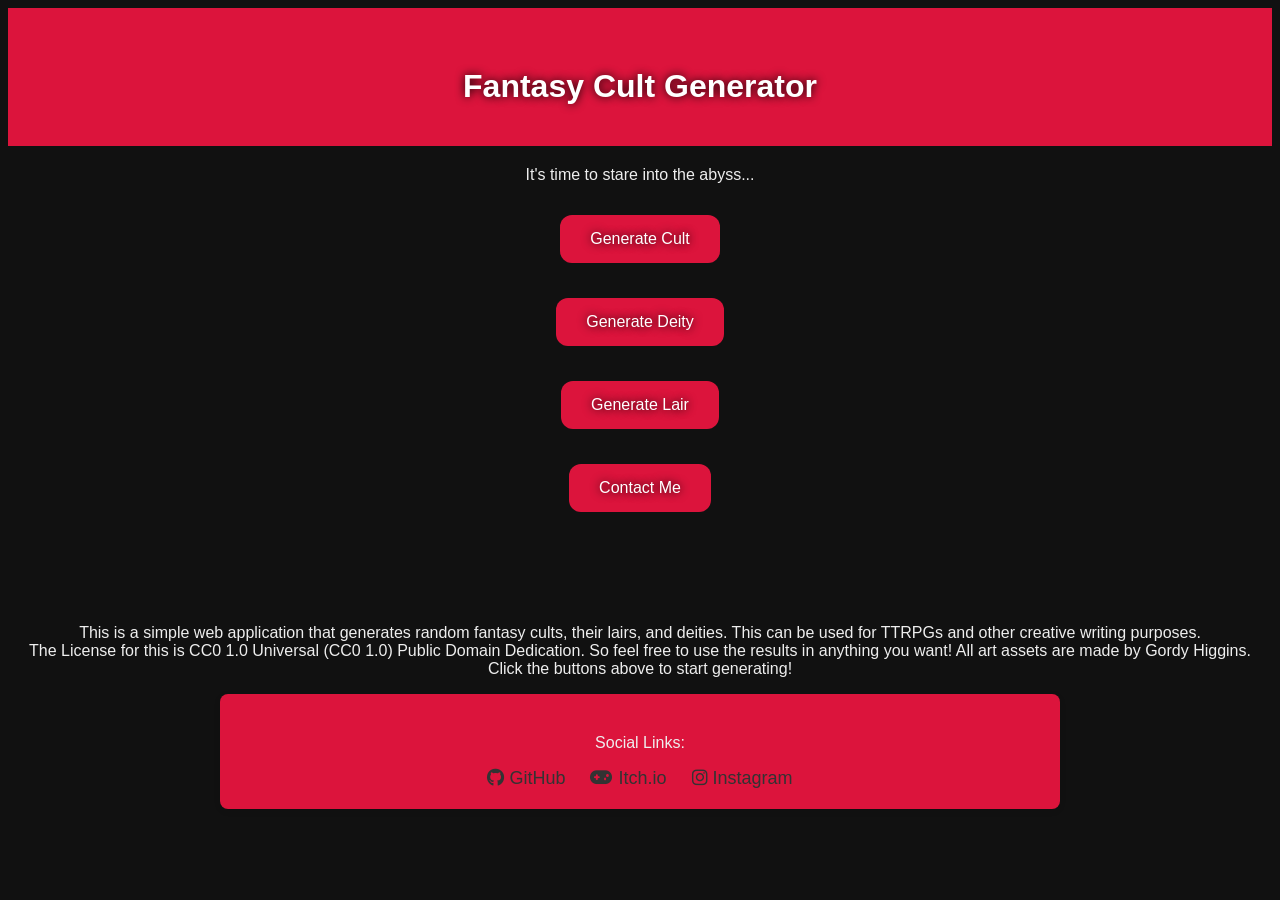
<file: index.html>
<!DOCTYPE html>
<html lang="en">

<head>
    <meta charset="UTF-8">
    <title>Fantasy Cult Generator</title>
    <link rel="stylesheet" href="style.css">
    <link rel="icon" type="image/png" href="Images/Website_Icon.png">
</head>

<div id="mainPage">

    <body>
        <header class="pageHeader">
            <h1>Fantasy Cult Generator</h1>
        </header>
        <p>It's time to stare into the abyss...</p>
        <a href="generate.html" class="button">Generate Cult</a>
        <br>
        <a href="generate_god.html" class="button">Generate Deity</a>
        <br>
        <a href="generate_lair.html" class="button">Generate Lair</a>
        <br>
        <a href="contact_me.html" class="button">Contact Me</a>
    </body>

    <body>
        <br>
        <br>
        <br>
        <br>
        <br>
        <div>
            <p>
                This is a simple web application that generates random fantasy cults, their lairs, and deities. This can
                be
                used for TTRPGs and other creative writing purposes.
                <br>
                The License for this is CC0 1.0 Universal (CC0 1.0) Public Domain Dedication. So feel free to use the
                results in anything you want! All art assets are made by Gordy Higgins.
                <br>
                Click the buttons above to start generating!
            </p>
            <!--add socials and contact me links here-->

            <footer class="footer-box">
                <link rel="stylesheet" href="https://cdnjs.cloudflare.com/ajax/libs/font-awesome/6.4.0/css/all.min.css">
                <p>Social Links:</p>
                <ul class="social-links">
                    <li>
                        <a href="https://github.com/RoadBloccer" target="_blank">
                            <i class="fab fa-github"></i> GitHub
                        </a>
                    </li>
                    <li>
                        <a href="https://gordyh.itch.io/" target="_blank">
                            <i class="fa fa-gamepad"></i> Itch.io
                        </a>
                    </li>
                    <li>
                        <a href="https://www.instagram.com/road_bloccer/" target="_blank">
                            <i class="fab fa-instagram"></i> Instagram
                        </a>
                    </li>
                </ul>
            </footer>
        </div>
    </body> <!--Add three buttons, one to my Insta, one to github and one to Gorddy Higgins itch-->
</div>
<!--Add buttons to traverse pages on each page-->
<!--Pages: Main, Cult, Lair, God/Gods, add contact me page with social links-->

</html>
</file>
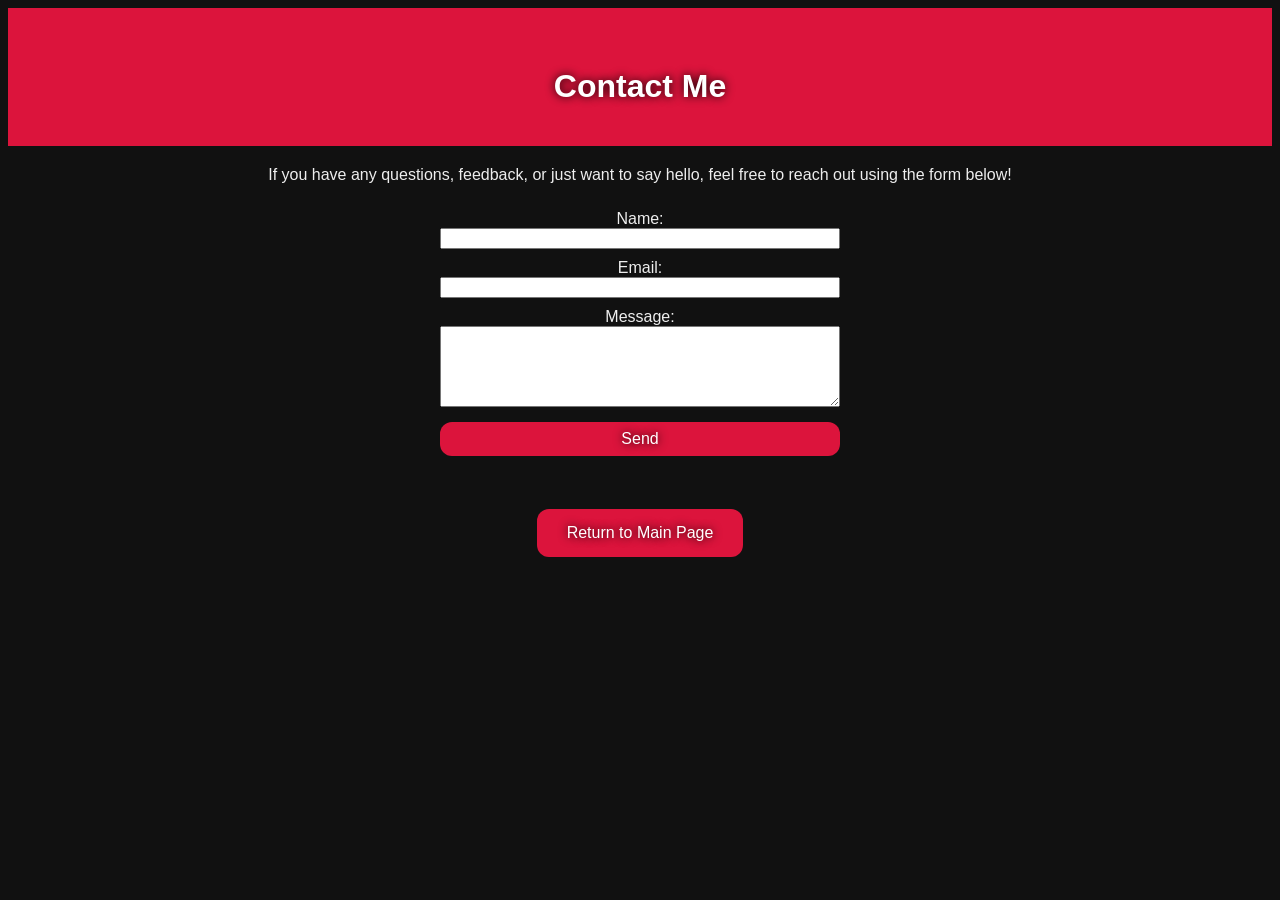
<file: contact_me.html>
<!DOCTYPE html>
<html lang="en">

<head>
    <meta charset="UTF-8">
    <title>Contact Me</title>
    <!--Add user ability to input their own name/goal/etc? basically add user input/validation-->
    <link rel="stylesheet" href="style.css"><!--Also add each result as an individual button, to reroll-->
    <link rel="icon" type="image/png" href="Images/Website_Icon.png">
</head>

<body>
    <header class="pageHeader">
        <h1>Contact Me</h1>
    </header>
    <p>If you have any questions, feedback, or just want to say hello, feel free to reach out using the form below!</p>
    <form id="contactForm">
        <label for="name">Name:</label>
        <input type="text" id="name" name="name" required>

        <label for="email">Email:</label>
        <input type="email" id="email" name="email" required>

        <label for="message">Message:</label>
        <textarea id="message" name="message" rows="5" required></textarea>

        <button type="submit">Send</button>

        <div id="formErrors" class="hide">
            <ul></ul>
        </div>
    </form>
    <br>
    <a href="index.html" class="button">Return to Main Page</a>
</body>

<script>
    document.getElementById("contactForm").addEventListener("submit", function (event) {
        event.preventDefault(); // prevent form submission

        const name = document.getElementById("name");
        const email = document.getElementById("email");
        const subject = document.getElementById("subject");
        const message = document.getElementById("message");

        const errors = [];
        const formErrorsDiv = document.getElementById("formErrors");
        const errorList = formErrorsDiv.querySelector("ul");
        errorList.innerHTML = ""; // clear previous errors

        // Reset error styles
        [name, email, subject, message].forEach(input => input.classList.remove("error"));

        // Name validation
        if (name.value.trim().length < 1) {
            errors.push("Name is required.");
            name.classList.add("error");
        }

        // Email validation
        const emailRegex = /^[^@\s]+@[^@\s]+\.[^@\s]+$/;
        if (!emailRegex.test(email.value)) {
            errors.push("Valid email is required.");
            email.classList.add("error");
        }

        // Subject validation
        if (subject.value.trim().length < 1) {
            errors.push("Subject is required.");
            subject.classList.add("error");
        }

        // Message validation
        if (message.value.trim().length < 10) {
            errors.push("Message must be at least 10 characters long.");
            message.classList.add("error");
        }

        // Display errors or submit
        if (errors.length > 0) {
            formErrorsDiv.classList.remove("hide");
            errors.forEach(msg => {
                const li = document.createElement("li");
                li.textContent = msg;
                errorList.appendChild(li);
            });
        } else {
            formErrorsDiv.classList.add("hide");
            alert("Form submitted successfully!");
            // Here you could send data via AJAX or allow form submission
        }
    });
</script>

</html>
</file>
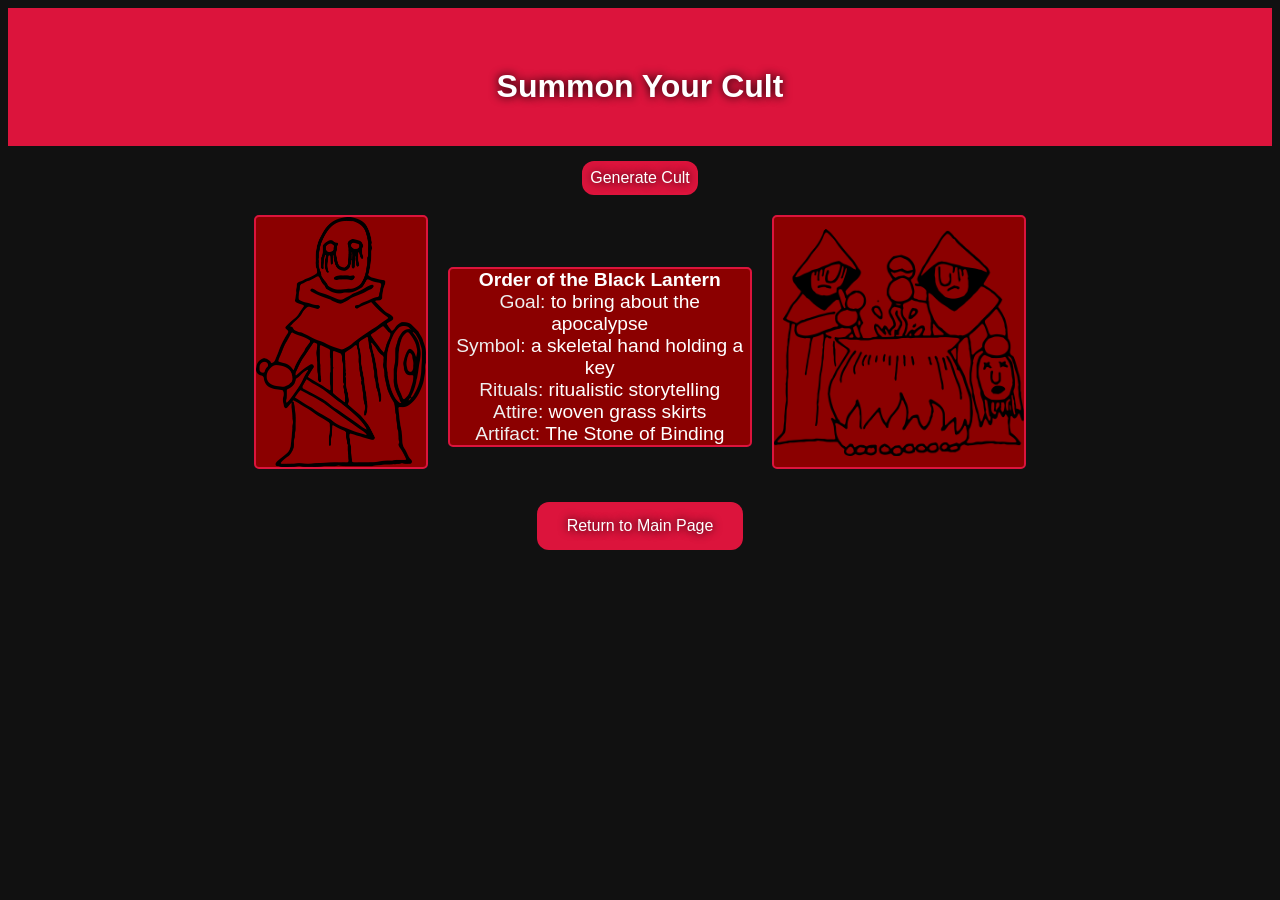
<file: generate.html>
<!DOCTYPE html>
<html lang="en">

<head>
    <meta charset="UTF-8">
    <title>Cult Generator</title>
    <!--Add user ability to input their own name/goal/etc? basically add user input/validation-->
    <link rel="stylesheet" href="style.css"><!--Also add each result as an individual button, to reroll-->
    <link rel="icon" type="image/png" href="Images/Website_Icon.png">
</head>

<body>
    <header class="pageHeader">
        <h1>Summon Your Cult</h1>
    </header>

    <body onload="generateCult()">
        <button onclick="generateCult()">Generate Cult</button>
        <!-- Flex container for images + text -->
        <div id="cultContainer" class="box">
            <div id="leftImage"></div>
            <div id="result"></div>
            <div id="rightImage"></div>
        </div>
        <script src="cultGene.js"></script>
    </body>
    <br>
    <a href="index.html" class="button">Return to Main Page</a>
</body>


</html>
</file>
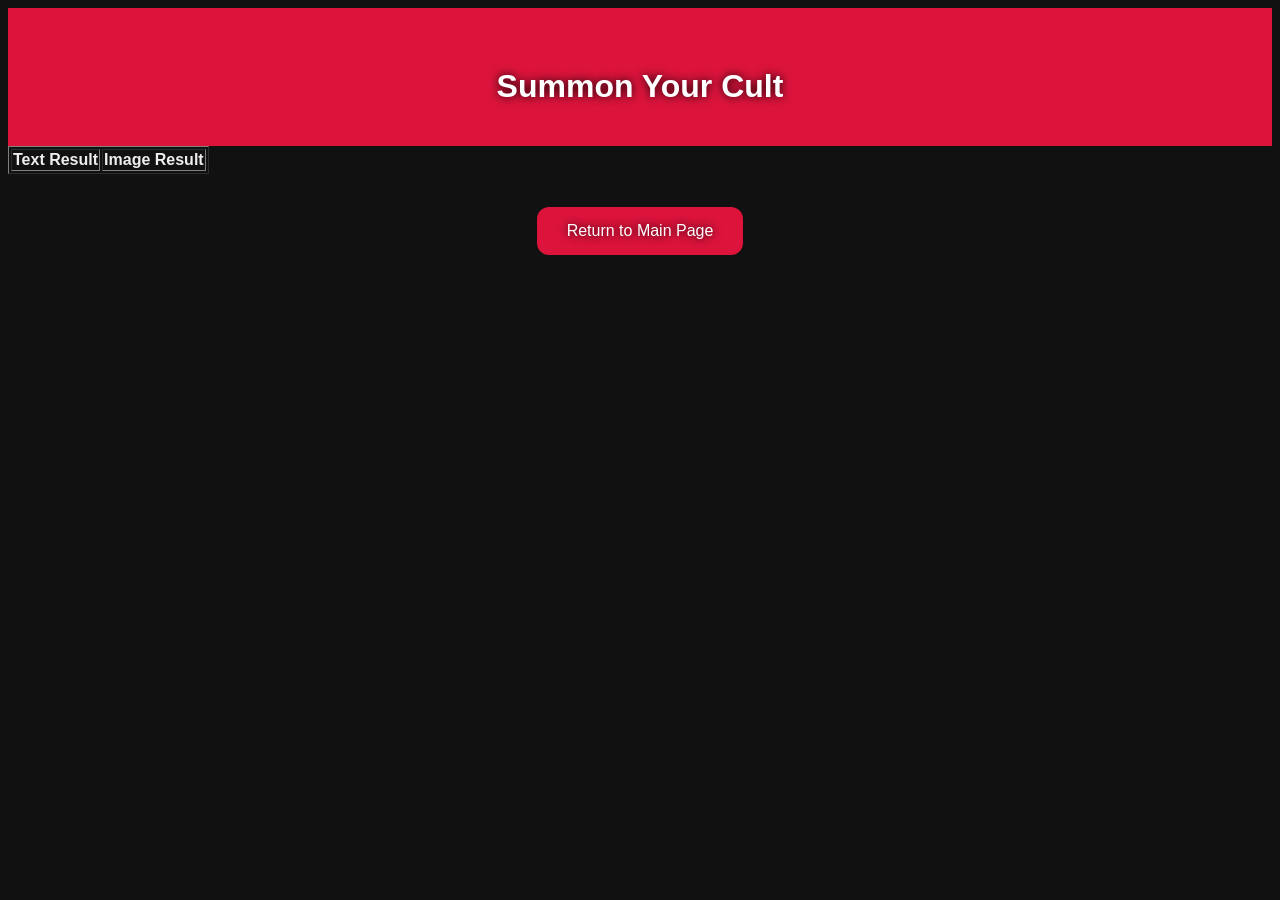
<file: generate_all.html>
<!DOCTYPE html>
<html lang="en">

<head>
    <meta charset="UTF-8">
    <title>Cult Generator</title>
    <!--Add user ability to input their own name/goal/etc? basically add user input/validation-->
    <link rel="stylesheet" href="style.css"><!--Also add each result as an individual button, to reroll-->
    <link rel="icon" type="image/png" href="Images/Website_Icon.png">
</head>

<body>
    <header class="pageHeader">
        <h1>Summon Your Cult</h1>
    </header>
    <table id="resultsTable" border="1">
        <thead>
            <tr>
                <th>Text Result</th>
                <th>Image Result</th>
            </tr>
        </thead>
        <tbody>
            <!-- Rows will be added here dynamically -->
        </tbody>
    </table>
    <br>
    <a href="index.html" class="button">Return to Main Page</a>
</body>


</html>
</file>
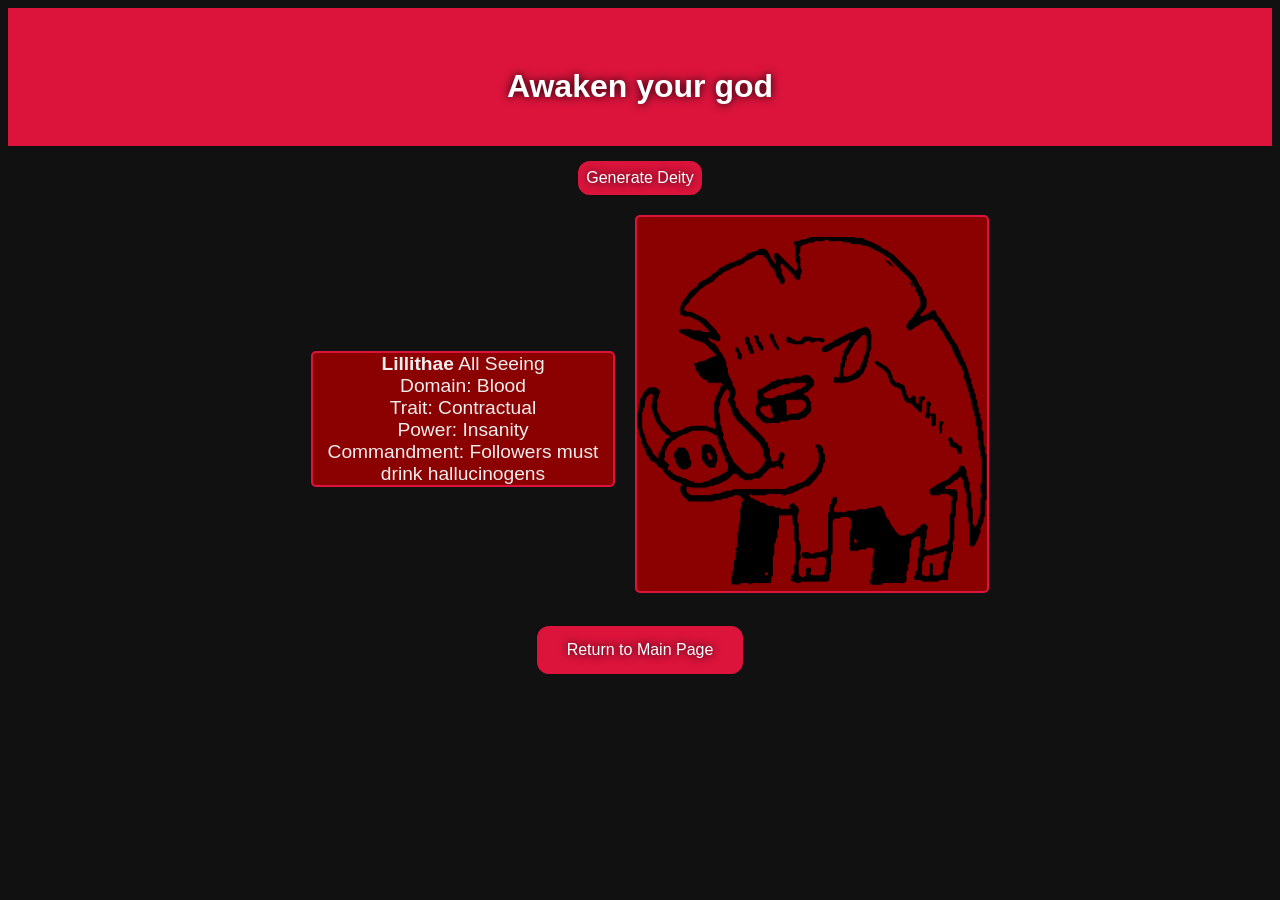
<file: generate_god.html>
<!DOCTYPE html>
<html lang="en">

<head>
    <meta charset="UTF-8">
    <title>God Generator</title>
    <link rel="stylesheet" href="style.css">
    <link rel="icon" type="image/png" href="Images/Website_Icon.png">
</head>

<body onload="generateGod()">
    <header class="pageHeader">
        <h1>Awaken your god</h1>
    </header>

    <button onclick="generateGod()">Generate Deity</button>
    <!-- Flex container for images + text -->
    <div id="god_Container" class="box">
        <div id="god_result"></div>
        <div id="god_Image"></div>
    </div>

    <br>
    <a href="index.html" class="button">Return to Main Page</a>

    <script src="godGene.js"></script>
</body>


</html>
</file>
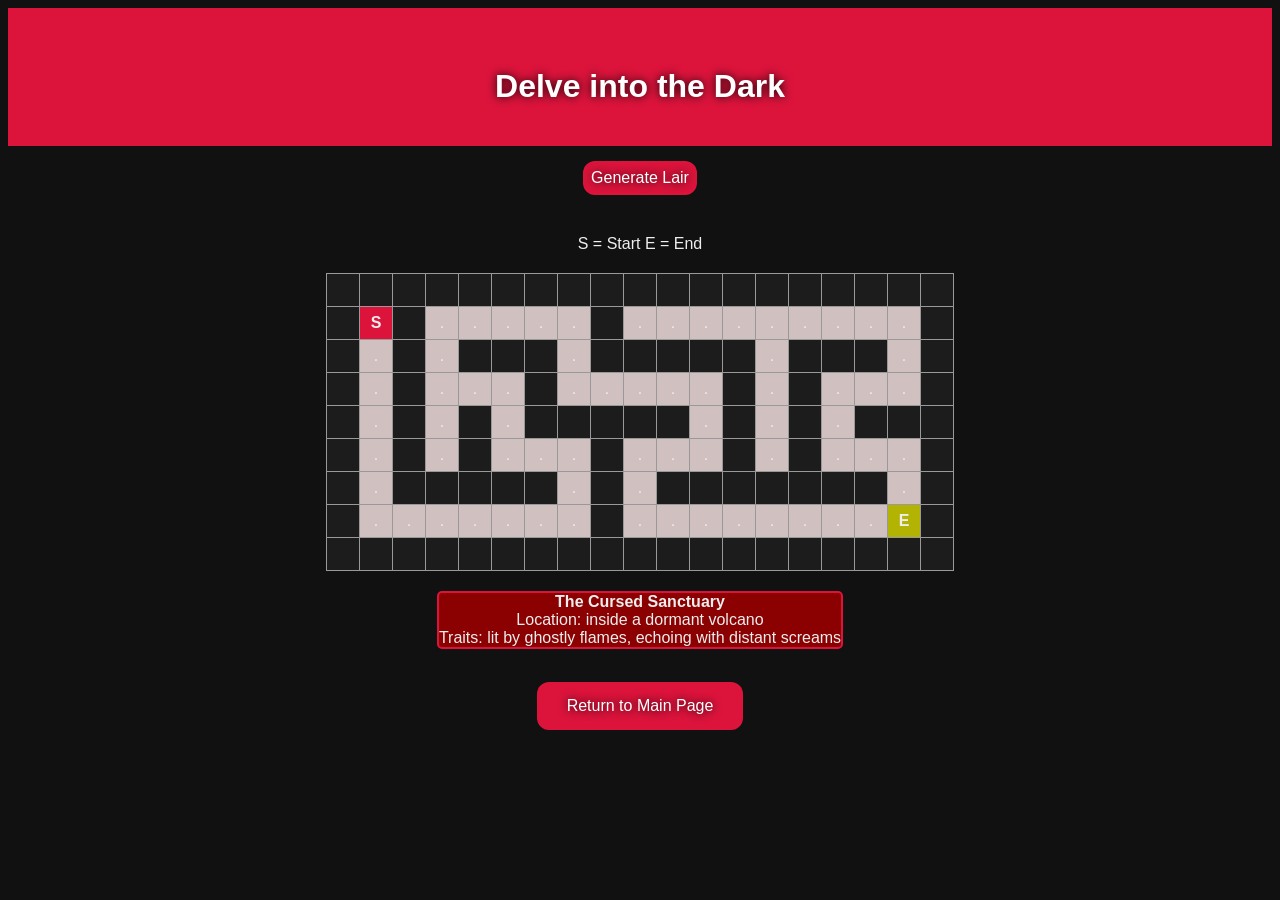
<file: generate_lair.html>
<!DOCTYPE html>
<html lang="en">

<head>
    <meta charset="UTF-8">
    <title>Lair Generator</title>
    <link rel="stylesheet" href="style.css">
    <link rel="icon" type="image/png" href="Images/Website_Icon.png">
</head>

<body onload="generateLair(9,19); showLairDescription();">
    <header class="pageHeader">
        <h1>Delve into the Dark</h1>
    </header>

    <button onclick="generateLair(9,19); showLairDescription();">Generate Lair</button>
    <p>S = Start E = End</p>

    <div class="lair-container">
        <div class="dungeon-area">
            <table id="dungeon">
                <tbody></tbody>
            </table>
        </div>

        <div id="cultContainer" class="box">
            <div id="lairResult"></div>
        </div>
    </div>

    <br>
    <a href="index.html" class="button">Return to Main Page</a>

    <script src="lairGene.js" defer></script>
    <script src="lairDescriptGene.js" defer></script>
</body>

</html>
</file>
<file: style.css>
body {
    background: #111;
    color: #eee;
    text-align: center;
    font-family: Arial, sans-serif;
}

h1 {
    margin-top: 40px;
    background: crimson;
}

.pageHeader {
    background-color: crimson;
    /* solid color */
    color: white;
    /* text color */
    padding: 20px 0;
    /* top/bottom spacing */
    text-align: center;
    /* center the title */
    text-shadow: 0 0 10px black;
}


p {
    margin-top: 20px;
}

a.button,
button {
    display: inline-block;
    margin-top: 15px;
    margin-bottom: 20px;
    padding: 15px 30px;
    background: crimson;
    color: white;
    text-decoration: none;
    border: none;
    cursor: pointer;
    font-size: 1em;
    border-radius: 12px;
    text-shadow: 0 0 10px black;
}

a.button:hover,
button:hover {
    background: darkred;
}

img {
    margin-top: 20px;
    max-width: 350px;
}

mainPage {
    margin: auto;
    width: 600px;
    padding: 20px;
    margin-top: 100px;
    border: 2px solid crimson;
}

.box>* {
    border: 2px solid #dc143c;
    border-radius: 5px;
    background: darkred;
}

.box {
    display: flex;
    align-items: center;
    justify-content: center;
}

#result {
    margin: 0 20px;
    /* space between text and images */
    font-size: 1.2em;
    max-width: 300px;
    /* keep text box narrow */
    margin-top: 30px;
    font-size: 1.2em;
}

#leftImage img,
#rightImage img {
    max-width: 250px;
    height: 250px;
    object-fit: contain;
    /* keeps aspect ratio */
    display: block;
    margin: 0 auto;
}

#god_result {
    margin: 0 20px;
    /* space between text and images */
    font-size: 1.2em;
    max-width: 300px;
    /* keep text box narrow */
    margin-top: 30px;
    font-size: 1.2em;
}

#god_Image img {
    max-width: 350px;
    height: 350px;
}

#dungeon {
    border-collapse: collapse;
    margin: 20px auto;
}

#dungeon td {
    width: 30px;
    /* bigger cells */
    height: 30px;
    /* bigger cells */
    text-align: center;
    border: 0.5px solid #999;
    /* thinner border */
}

.corridor {
    background-color: #d1c0c0;
}

.wall {
    background-color: #1d1c1c;
}

.start {
    background-color: #dc143c;
    font-weight: bold;
}

.treasure {
    background-color: rgb(179, 179, 3);
    font-weight: bold;
}


.error {
    border: 2px solid red;
}

#formErrors {
    margin-top: 10px;
    color: red;
}

.hide {
    display: none;
}

form {
    max-width: 400px;
    margin: auto;
    display: flex;
    flex-direction: column;
}

label {
    margin-top: 10px;
}

button {
    margin-top: 15px;
    padding: 8px;
}

/* Make all clickable cult parts look interactive */
#cultName,
#cultGoal,
#cultSymbol,
#cultRitual,
#cultAttire,
#cultArtifact {
    cursor: pointer;
    /* shows a hand cursor */
    color: #ffffff;
    /* deep crimson color */
    transition: color 0.3s ease;
    /* smooth hover effect */
}

/* Hover effect */
#cultName:hover,
#cultGoal:hover,
#cultSymbol:hover,
#cultRitual:hover,
#cultAttire:hover,
#cultArtifact:hover {
    color: #000000;
    /* brighter orange-red on hover */
    text-decoration: underline;
    /* underline to show it's clickable */
}

#lairName,
#lairLocation,
#lairTrait1,
#lairTrait2 {
    cursor: pointer;
    transition: color 0.3s ease;
}

#lairName:hover,
#lairLocation:hover,
#lairTrait1:hover,
#lairTrait2:hover {
    color: #000000;
    text-decoration: underline;
}

#godName,
#godTitle,
#godDomain,
#godTrait,
#godPower,
#godCommand,
#godImg {
    cursor: pointer;
    transition: color 0.3s ease;
}

#godName:hover,
#godTitle:hover,
#godDomain:hover,
#godTrait:hover,
#godPower:hover,
#godCommand:hover {
    color: #000000;
    text-decoration: underline;
}

#godImg:hover {
    filter: brightness(1.2);
}


.footer-box {
    max-width: 800px;
    /* keeps it boxed like the rest of the site */
    margin: 0 auto;
    /* centers the box */
    padding: 20px;
    background-color: crimson;
    border-radius: 8px;
    box-shadow: 0 2px 6px rgba(0, 0, 0, 0.1);
    text-align: center;
}

.social-links {
    list-style: none;
    padding: 0;
    margin: 15px 0 0;
    display: flex;
    justify-content: center;
    gap: 25px;
}

.social-links li {
    display: inline;
}

.social-links a {
    text-decoration: none;
    color: #333;
    font-size: 18px;
    transition: color 0.3s ease;
}

.social-links a:hover {
    color: #0073e6;
}
</file>
